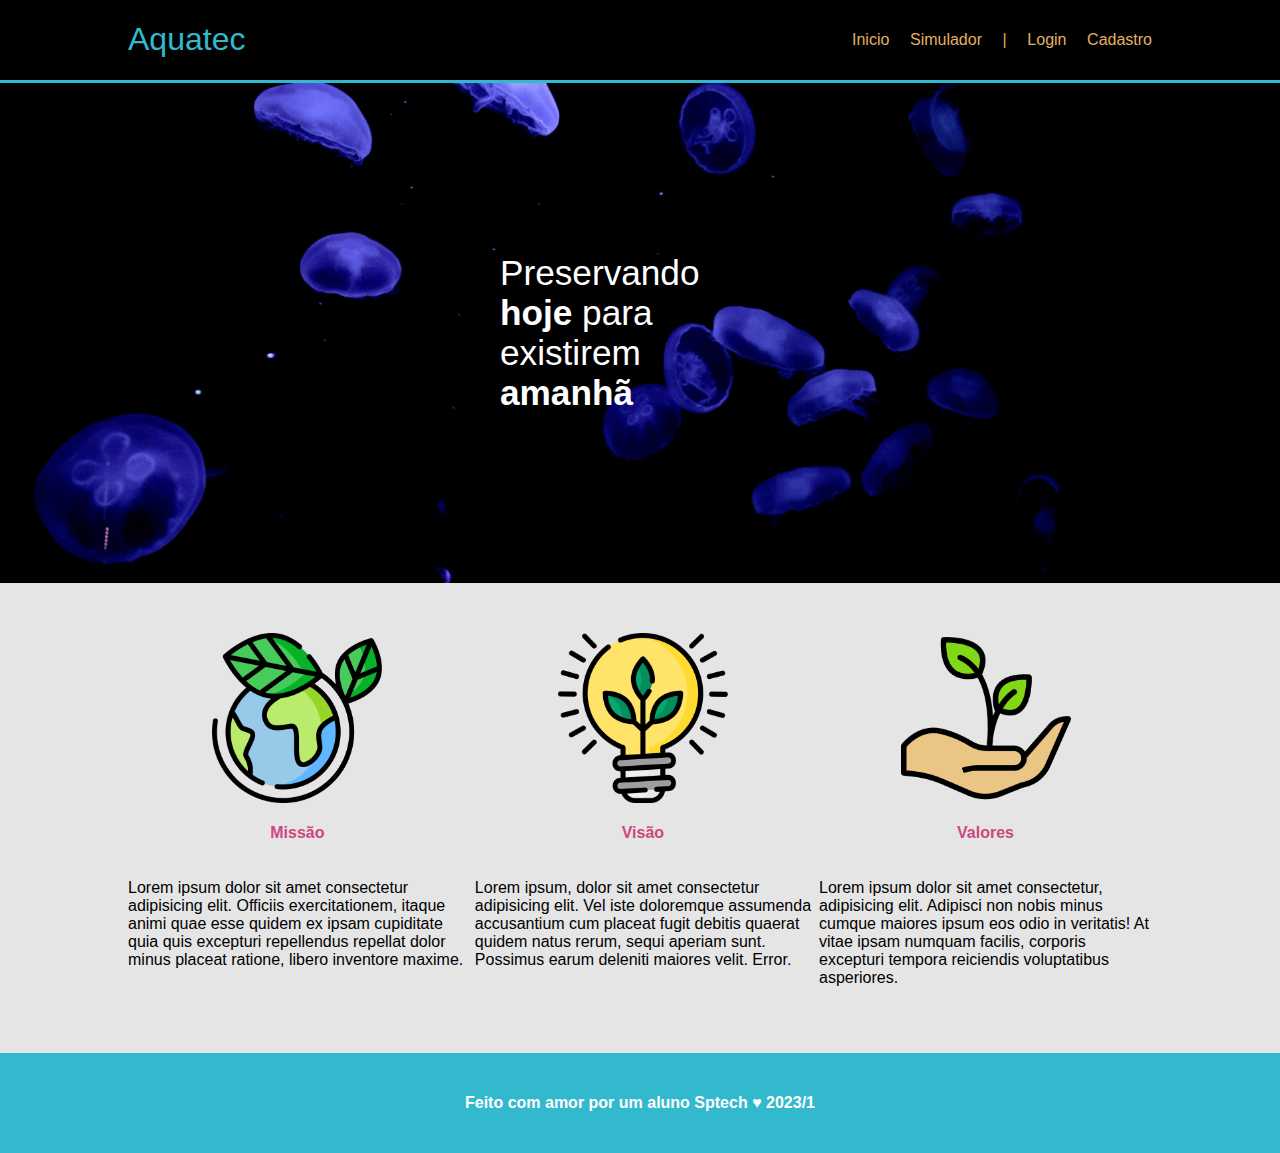
<file: index.html>
<!DOCTYPE html>
<html lang="en">

<head>
    <meta charset="UTF-8">
    <meta http-equiv="X-UA-Compatible" content="IE=edge">
    <meta name="viewport" content="width=device-width, initial-scale=1.0">
    <title>Acquatec | Página inicial </title>
    <link rel="stylesheet" href="./css/style.css">
</head>

<body>

    <div class="header">
        <div class="container">
            <h1 class="titulo">Aquatec</h1>
            <ul class="navbar">
                <li>Inicio</li>
                <li><a href="">Simulador</a></li>
                <li>|</li>
                <li><a href="./login.html">Login</a></li>
                <li><a href="./cadastro.html">Cadastro</a></li>
            </ul>
        </div>
    </div>

    <div class="banner">
        <div class="container">
            <p>Preservando <span>hoje</span> para existirem <span>amanhã</span></p>
        </div>
    </div>

    <div class="social">
        <div class="container">
            <div class="boxes">
                <div class="box">
                    <img src="./assets/imgs/planet-earth_color.png" alt="">
                    <h4>Missão</h4>
                    <p>Lorem ipsum dolor sit amet consectetur adipisicing elit. Officiis exercitationem, itaque animi
                        quae esse quidem ex ipsam cupiditate quia quis excepturi repellendus repellat dolor minus
                        placeat ratione, libero inventore maxime.</p>
                </div>
                <div class="box">
                    <img src="./assets/imgs/lightbulb_color.png" alt="">
                    <h4>Visão</h4>
                    <p>Lorem ipsum, dolor sit amet consectetur adipisicing elit. Vel iste doloremque assumenda
                        accusantium cum placeat fugit debitis quaerat quidem natus rerum, sequi aperiam sunt. Possimus
                        earum deleniti maiores velit. Error.</p>
                </div>
                <div class="box">
                    <img src="./assets/imgs/growth_color.png" alt="">
                    <h4>Valores</h4>
                    <p>Lorem ipsum dolor sit amet consectetur, adipisicing elit. Adipisci non nobis minus cumque maiores
                        ipsum eos odio in veritatis! At vitae ipsam numquam facilis, corporis excepturi tempora
                        reiciendis voluptatibus asperiores.</p>
                </div>
            </div>
        </div>
    </div>
    <div class="footer">
        <div class="container">
            <h4>
                Feito com amor por um aluno Sptech &hearts; 2023/1
            </h4>
        </div>
    </div>
</body>

</html>
</file>
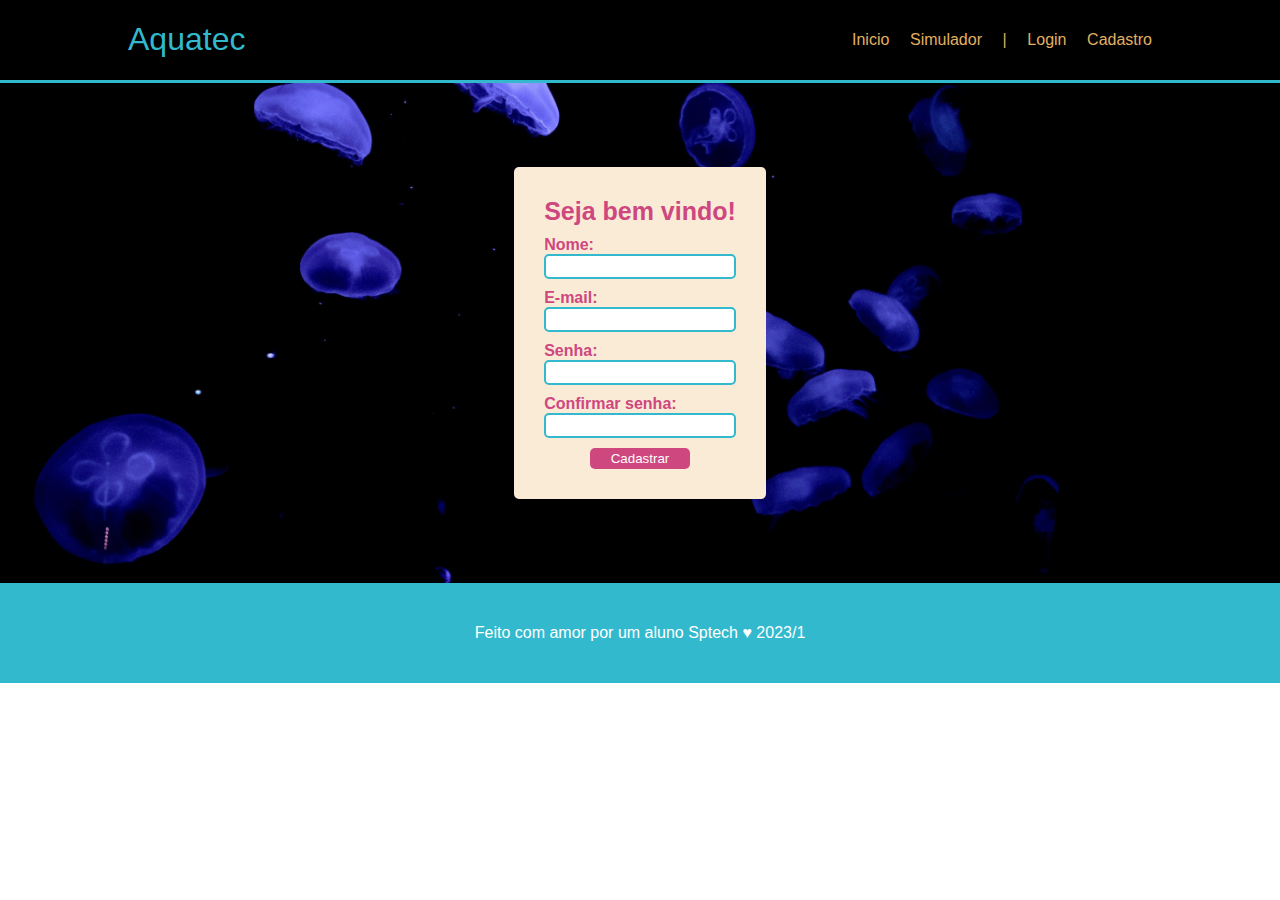
<file: cadastro.html>
<!DOCTYPE html>
<html lang="en">

<head>
    <meta charset="UTF-8">
    <meta http-equiv="X-UA-Compatible" content="IE=edge">
    <meta name="viewport" content="width=device-width, initial-scale=1.0">
    <title>Acquatec | Cadastro </title>
    <link rel="stylesheet" href="./css/style.css">
    <link rel="stylesheet" href="./css/style-form.css">
</head>

<body>

    <div class="header">
        <div class="container">
            <h1 class="titulo">Aquatec</h1>
            <ul class="navbar">
                <li><a href="index.html">Inicio</a></li>
                <li><a href="">Simulador</a></li>
                <li>|</li>
                <li href="./login.html">Login</li>
                <li>Cadastro</li>
            </ul>
        </div>
    </div>

    <div class="banner">
        <div class="container">
            <div class="formulario">
                <h4 id="saldacao">Seja bem vindo!</h4>
                <h4>Nome:</h4>
                <input type="text">

                <h4>E-mail:</h4>
                <input type="email">

                <h4>Senha:</h4>
                <input type="password">

                <h4>Confirmar senha:</h4>
                <input type="password">

                <button>Cadastrar</button>
            </div>
        </div>
    </div>



    <div class="footer">
        <div class="container">
            Feito com amor por um aluno Sptech &hearts; 2023/1
        </div>
    </div>
</body>

</html>
</file>
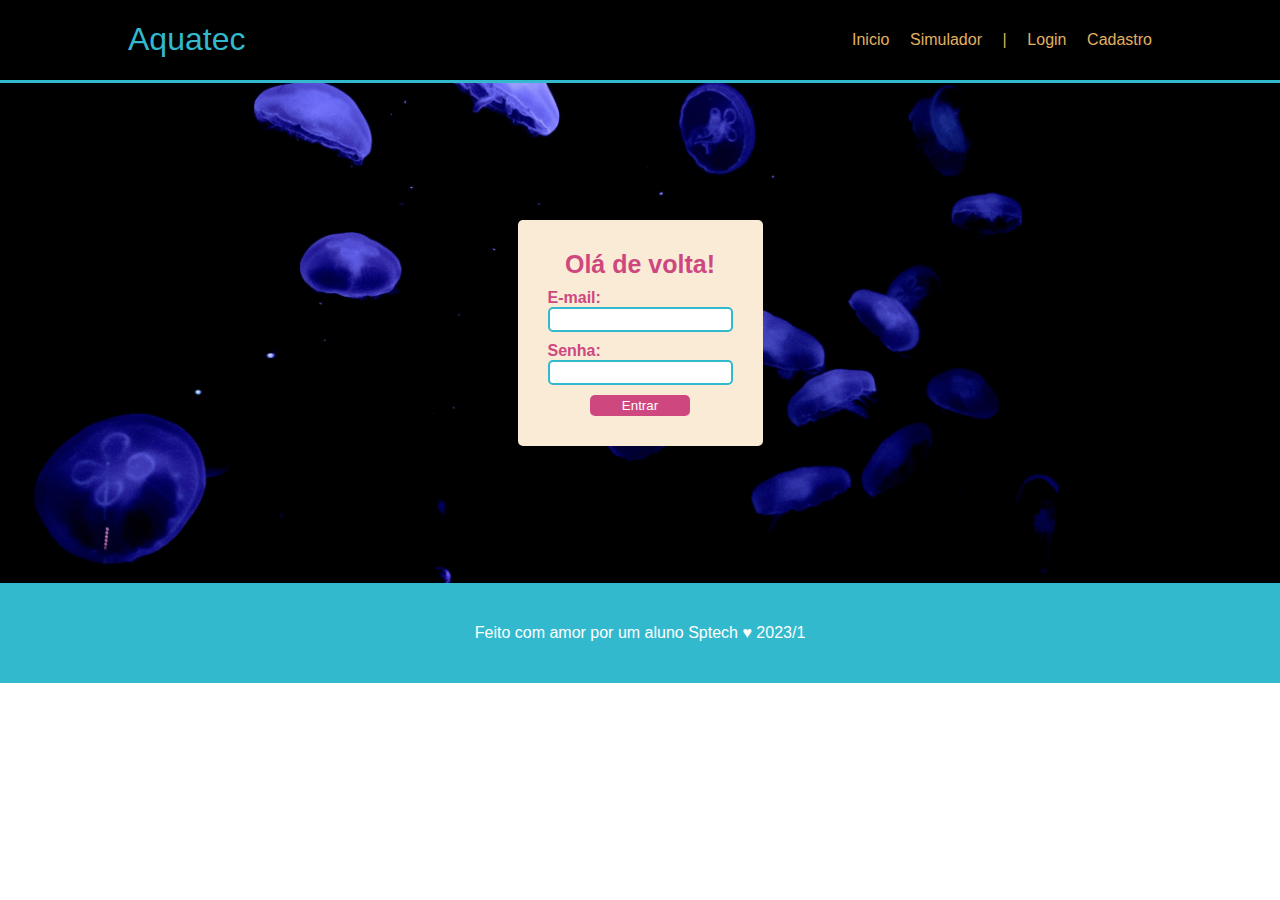
<file: login.html>
<!DOCTYPE html>
<html lang="en">

<head>
    <meta charset="UTF-8">
    <meta http-equiv="X-UA-Compatible" content="IE=edge">
    <meta name="viewport" content="width=device-width, initial-scale=1.0">
    <title>Acquatec | Login </title>
    <link rel="stylesheet" href="./css/style.css">
    <link rel="stylesheet" href="./css/style-form.css">
</head>

<body>

    <div class="header">
        <div class="container">
            <h1 class="titulo">Aquatec</h1>
            <ul class="navbar">
                <li><a href="index.html">Inicio</a></li>
                <li><a href="">Simulador</a></li>
                <li>|</li>
                <li>Login</li>
                <li><a href="./cadastro.html">Cadastro</a></li>
            </ul>
        </div>
    </div>

    <div class="banner">
        <div class="container">
            <div class="formulario">
                <h4 id="saldacao">Olá de volta!</h4>
                <h4>E-mail:</h4>
                <input type="email">

                <h4>Senha:</h4>
                <input type="password">

                <button>Entrar</button>
            </div>
        </div>
    </div>



    <div class="footer">
        <div class="container">
            Feito com amor por um aluno Sptech &hearts; 2023/1
        </div>
    </div>
</body>

</html>
</file>
<file: css/style.css>
/* estiliza a pagina inteira */
*{
    font-family: arial;
}

body{
    margin:0;
    padding: 0;
}
/*Container*/

.container{
    display: flex;
    width: 80%;
    margin:auto;
}


.header{
    background-color: black;
    border-bottom: 3px solid #32b9cd;
}


.header .container{
    justify-content: space-between;
}

.titulo{
    color: #32b9cd;
    font-weight: 500;
}

.navbar{
    display: flex;
    width: 300px;
    align-items: center;
    list-style: none;
    justify-content: space-between;
}

.navbar li, .navbar a{
    color: #e3b062;
    text-decoration: none;
}

/*Banner*/

.banner{
    background-image: url('../assets/imgs/bg-jelly-fish-para_outras_pags.png');
    background-size: cover;
}

.banner .container{
    height: 500px;
    justify-content: center;
    align-items: center;
}

.banner p{
    width: 280px;
    font-size: 2.2rem;
    color: white;
}

.banner span{
    font-weight: 800;
}

/*Missão Visão e Valores*/
.social{
    background-color: #e5e5e5;
}

.boxes{
    display: flex;
    padding: 50px 0;
    gap: 8px;
}

.box{
    display: flex;
    flex-direction: column;
    align-items: center;

}

.box img{
    width: 170px;

}

.box h4{
    color: #ce477f;
    font-weight: bold;
} 

/* começo do footer */

.footer{
    width: 100%;
    height: 100px;
    background-color: #32b9cd;
    color:white;
}

.footer .container{
    justify-content: center;
    align-items: center;
    height: 100%;
}
</file>
<file: css/style-form.css>
.formulario{
    background-color: antiquewhite;
    display: flex;
    flex-direction: column;
    color: #ce477f;
    padding: 30px;
    border-radius: 5px;
}

.formulario h4{
    margin: 0;
}

#saldacao{
    font-size: 25px;
    margin-bottom: 10px;
    align-self: center;
}

.formulario input{
    border: 2px solid #32b9cd;
    border-radius: 5px;
    margin-bottom: 10px;
    padding: 3px 2px;
}

.formulario button{
    background-color: #ce477f;
    border-radius: 5px;
    color: white;
    width: 100px;
    border:0;
    padding: 3px 0;
    align-self: center;
    cursor: pointer;
}
</file>
